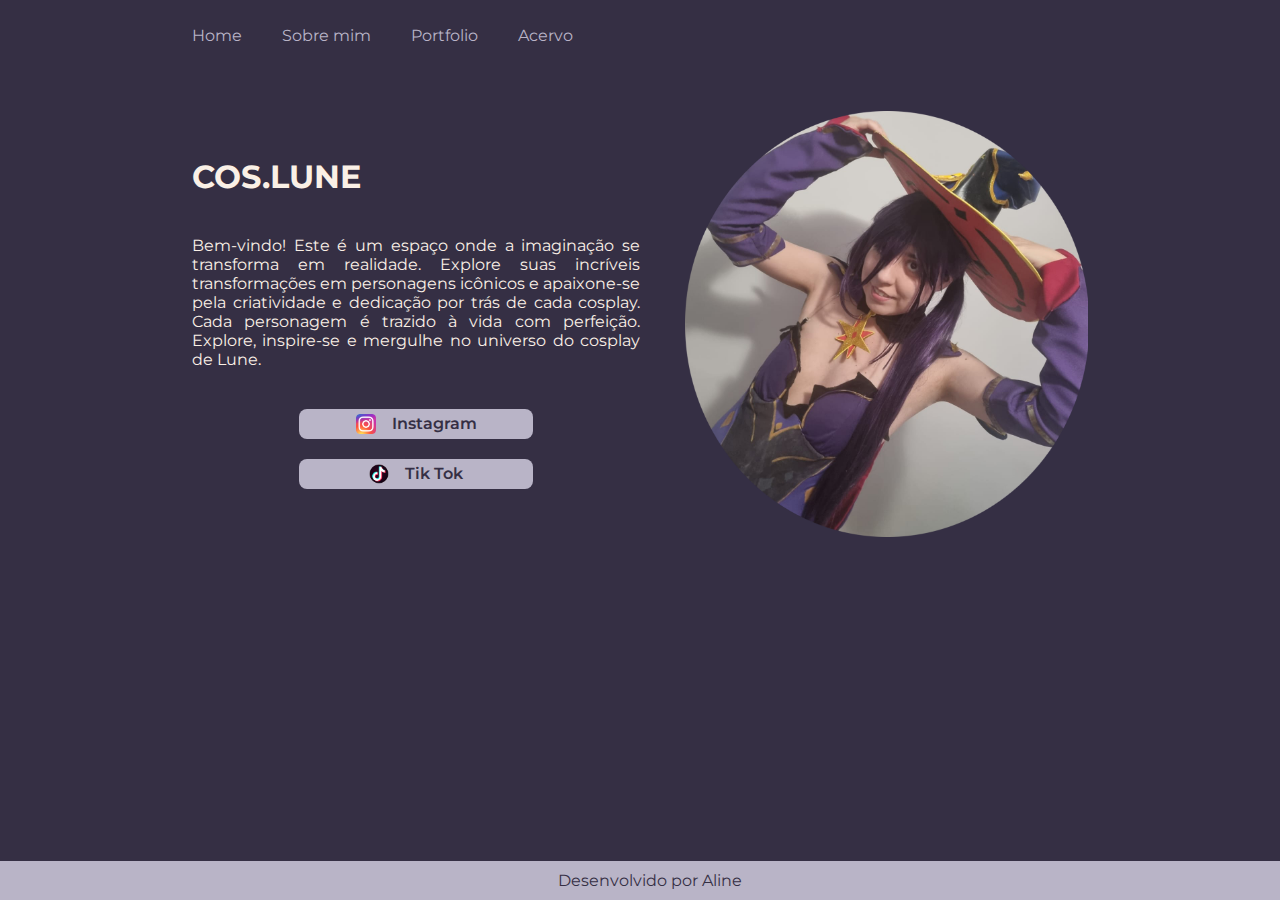
<file: index.html>
<!DOCTYPE html>
<html lang="pt-br">
<head>
    <meta charset="UTF-8">
    <meta name="viewport" content="width=device-width, initial-scale=1.0">
    <title>Portfolio</title>
    <link rel="stylesheet" href="style.css">
</head>
<body>
   <header class="cabecalho">
    <nav class="cabecalho__menu">
        <a class=cabecalho__menu__links href="index.html">Home</a>
        <a class=cabecalho__menu__links href="about.html">Sobre mim</a>
        <a class=cabecalho__menu__links href="portfolio.html">Portfolio</a>
        <a class=cabecalho__menu__links href="acervo.html">Acervo</a>
    </nav>
   </header> 
   <main class="apresentacao">
    <section class="apresentacao__conteudo">
<h1 class="apresentacao__conteudo__titulo"> COS.LUNE </h1>
<p class="apresentacao__conteudo__texto">Bem-vindo! Este é um espaço onde a imaginação se transforma em realidade. Explore suas incríveis transformações em personagens icônicos e apaixone-se pela criatividade e dedicação por trás de cada cosplay. Cada personagem é trazido à vida com perfeição. Explore, inspire-se e mergulhe no universo do cosplay de Lune.</p>
<div class="links">
 <a class="links__botoes" href="https://www.instagram.com/cos.lune/"><img class="imagem__icone" src="./assets/instagram.png">Instagram</a>
 <a class="links__botoes" href="https://www.tiktok.com/@cos.lune"><img class="imagem__icone" src="./assets/tiktok.png">Tik Tok</a>
</div>
</section>
<img class="imagem" src="./assets/teste.png"></main>
   <footer class="rodape"><p>Desenvolvido por Aline</p></footer>
</body>
</html>
</file>
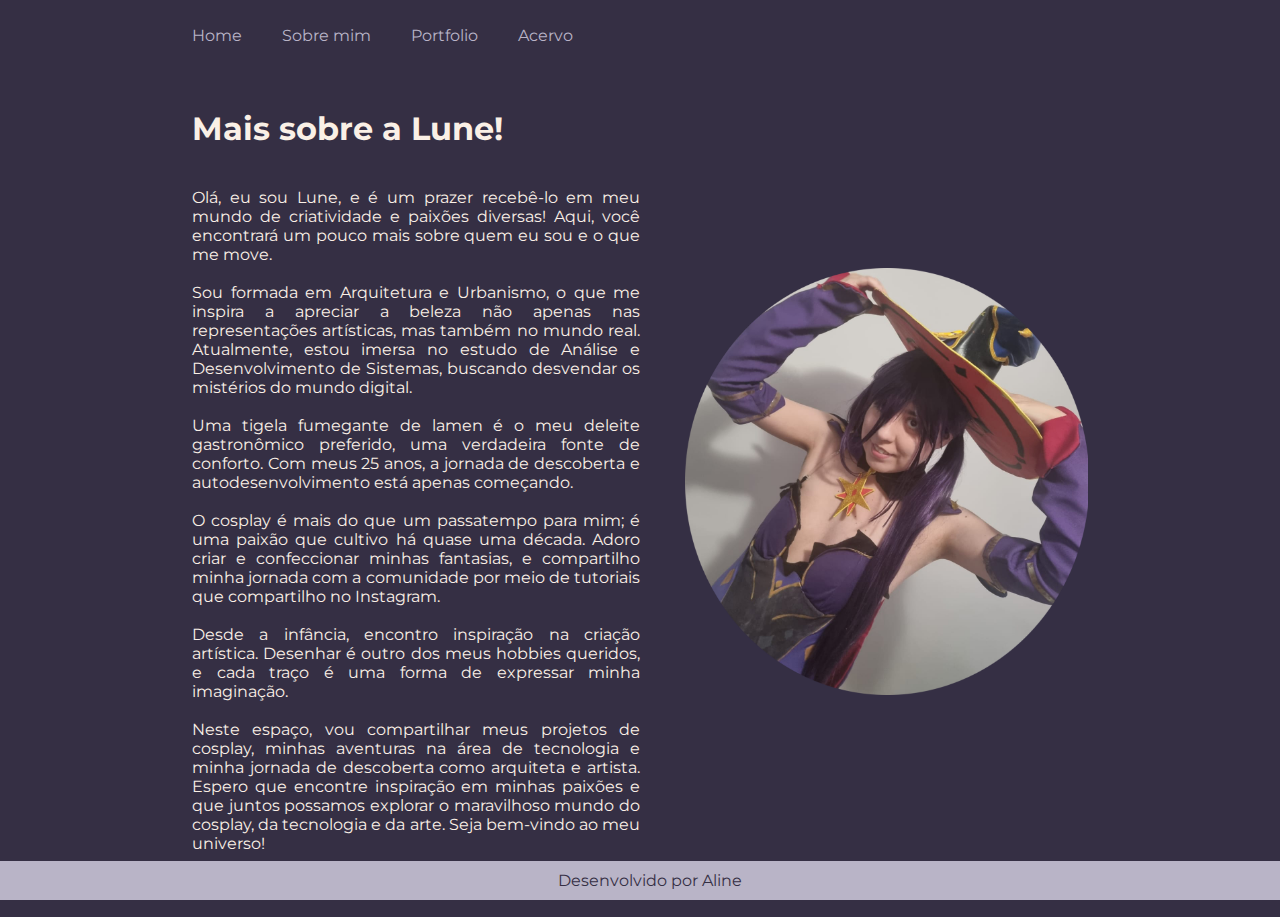
<file: about.html>
<!DOCTYPE html>
<html lang="pt-br">
<head>
    <meta charset="UTF-8">
    <meta name="viewport" content="width=device-width, initial-scale=1.0">
    <title>Portfolio</title>
    <link rel="stylesheet" href="style.css">
</head>
<body>
   <header class="cabecalho">
    <nav class="cabecalho__menu">
        <a class=cabecalho__menu__links href="index.html">Home</a>
        <a class=cabecalho__menu__links href="about.html">Sobre mim</a>
        <a class=cabecalho__menu__links href="portfolio.html">Portfolio</a>
        <a class=cabecalho__menu__links href="acervo.html">Acervo</a>
    </nav>
   </header> 
   <main class="apresentacao">
    <section class="apresentacao__conteudo">
        <h1 class="apresentacao__conteudo__titulo"> Mais sobre a Lune! </h1>
        <p class="apresentacao__conteudo__texto">Olá, eu sou Lune, e é um prazer recebê-lo em meu mundo de criatividade e paixões diversas! Aqui, você encontrará um pouco mais sobre quem eu sou e o que me move.
        <br><br> 
        Sou formada em Arquitetura e Urbanismo, o que me inspira a apreciar a beleza não apenas nas representações artísticas, mas também no mundo real. Atualmente, estou imersa no estudo de Análise e Desenvolvimento de Sistemas, buscando desvendar os mistérios do mundo digital.
        <br><br>    
        Uma tigela fumegante de lamen é o meu deleite gastronômico preferido, uma verdadeira fonte de conforto. Com meus 25 anos, a jornada de descoberta e autodesenvolvimento está apenas começando.
        <br><br> 
        O cosplay é mais do que um passatempo para mim; é uma paixão que cultivo há quase uma década. Adoro criar e confeccionar minhas fantasias, e compartilho minha jornada com a comunidade por meio de tutoriais que compartilho no Instagram.
        <br><br> 
        Desde a infância, encontro inspiração na criação artística. Desenhar é outro dos meus hobbies queridos, e cada traço é uma forma de expressar minha imaginação.
        <br><br> 
        Neste espaço, vou compartilhar meus projetos de cosplay, minhas aventuras na área de tecnologia e minha jornada de descoberta como arquiteta e artista. Espero que encontre inspiração em minhas paixões e que juntos possamos explorar o maravilhoso mundo do cosplay, da tecnologia e da arte. Seja bem-vindo ao meu universo!
</p>
</section>
<img class="imagem" src="./assets/teste.png"></main>
   <footer class="rodape"><p>Desenvolvido por Aline</p></footer>
</body>
</html>
</file>
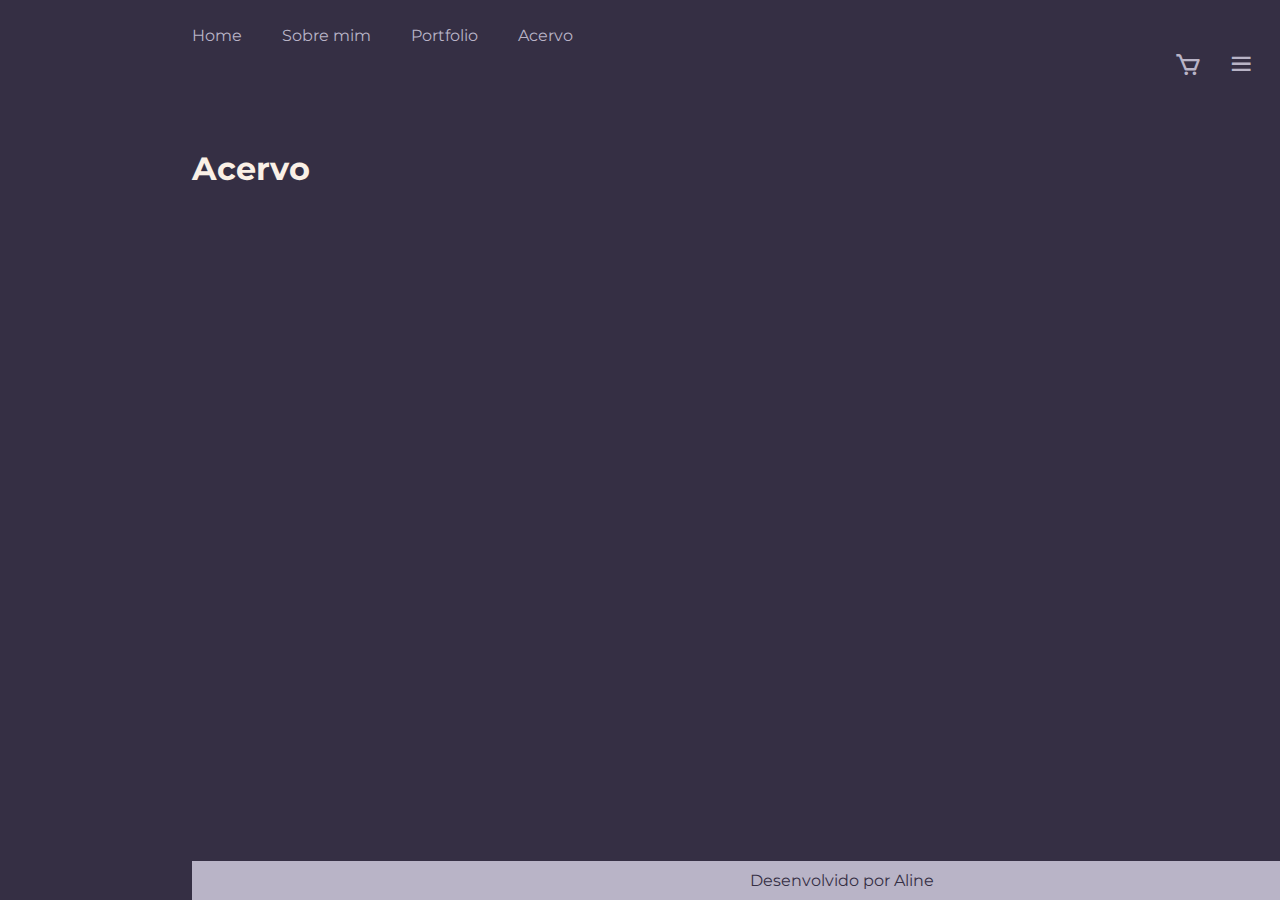
<file: acervo.html>
<!DOCTYPE html>
<html lang="pt-br">
<head>
    <meta charset="UTF-8">
    <meta name="viewport" content="width=device-width, initial-scale=1.0">
    <title>Portfolio</title>
    <link rel="stylesheet" href="style.css">
     <link rel="stylesheet"
  href="https://cdn.jsdelivr.net/npm/boxicons@latest/css/boxicons.min.css">
  <!-- or -->
  <link rel="stylesheet"
  href="https://unpkg.com/boxicons@latest/css/boxicons.min.css">
</head>
<body>
   <header class="cabecalho">
    <nav class="cabecalho__menu">
        <a class=cabecalho__menu__links href="index.html">Home</a>
        <a class=cabecalho__menu__links href="about.html">Sobre mim</a>
        <a class=cabecalho__menu__links href="portfolio.html">Portfolio</a>
        <a class=cabecalho__menu__links href="acervo.html">Acervo</a>
        </div><!--header icons-->
    </nav>
    <nav class="cabecalho__menu__shop">
        <div class="header-icons">
            <i class='bx bx-cart'></i>
            <div id="menu"><i class='bx bx-menu' ></i></div>
        </div><!--header icons-->
    </nav>

   </header> 
   <main class="apresentacao">
    <section class="apresentacao__conteudo">
<h1 class="apresentacao__conteudo__titulo"> Acervo</h1>
</section>
   <footer class="rodape"><p>Desenvolvido por Aline</p></footer>
</body>
</html>
</file>
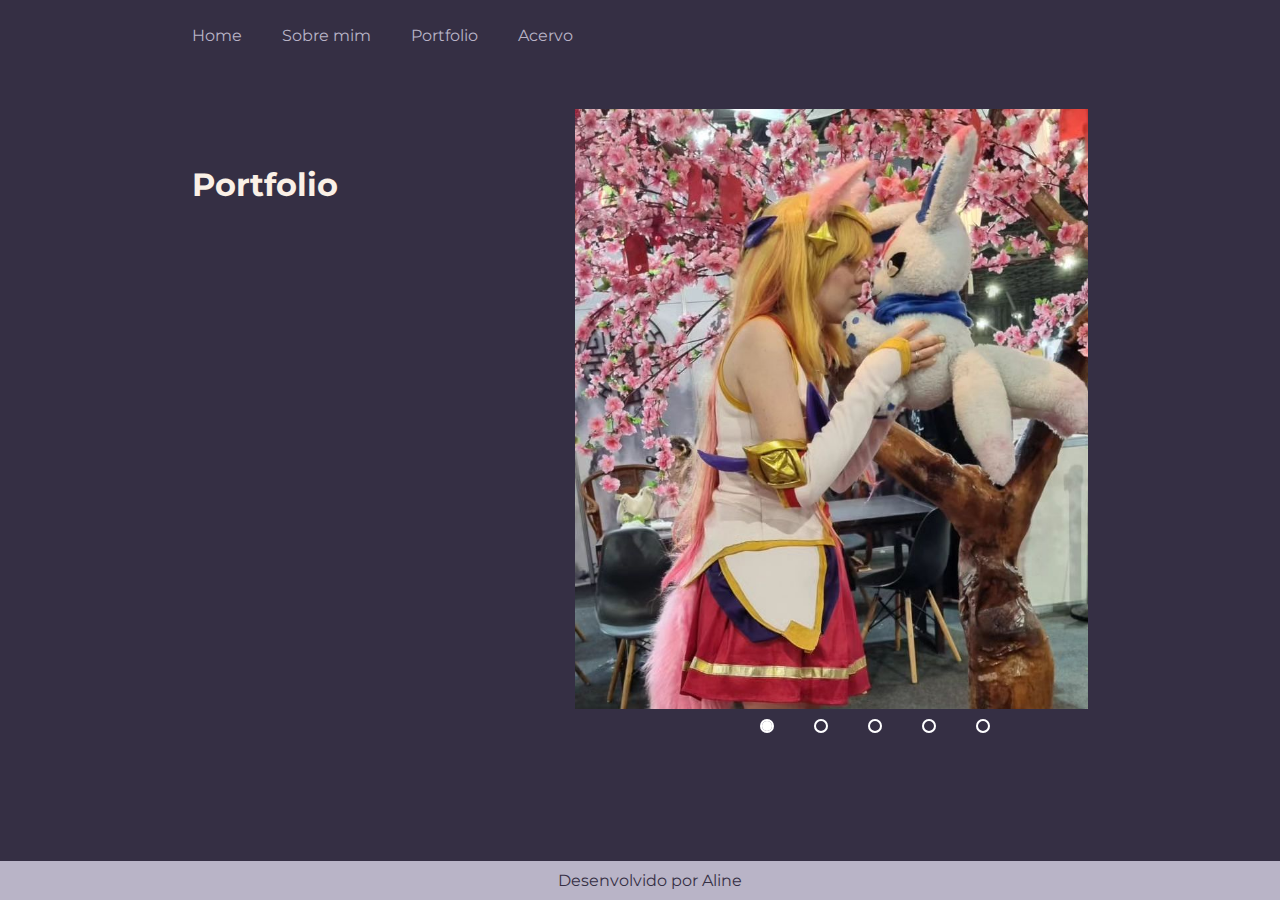
<file: portfolio.html>
<!DOCTYPE html>
<html lang="pt-br">
<head>
    <meta charset="UTF-8">
    <meta name="viewport" content="width=device-width, initial-scale=1.0">
    <title>Portfolio</title>
    <link rel="stylesheet" href="style.css">
</head>
<body>
   <header class="cabecalho">
    <nav class="cabecalho__menu">
        <a class=cabecalho__menu__links href="index.html">Home</a>
        <a class=cabecalho__menu__links href="about.html">Sobre mim</a>
        <a class=cabecalho__menu__links href="portfolio.html">Portfolio</a>
        <a class=cabecalho__menu__links href="acervo.html">Acervo</a>
    </nav>
   </header> 
   <main class="apresentacao">
    <section class="apresentacao__conteudo__portfolio">
        <h1 class="apresentacao__conteudo__titulo"> Portfolio </h1>
    </section>

        <div class="slider">

    <div class="slides">
        <!--Radio Buttons-->
        <input type="radio" name="radio-btn" id="radio1">
        <input type="radio" name="radio-btn" id="radio2">
        <input type="radio" name="radio-btn" id="radio3">
        <input type="radio" name="radio-btn" id="radio4">
        <input type="radio" name="radio-btn" id="radio5">

        <!--slide imagens-->
    <div class="slide first">
        <img src="./assets/imagem 2.jpg">
    </div> 

    <div class="slide">
        <img src="./assets/imagem 1.jpg">
    </div>

    <div class="slide">
        <img src="./assets/imagem 3.jpg">
    </div>

    <div class="slide">
        <img src="./assets/imagem 4.jpg">
    </div>

    <div class="slide">
        <img src="./assets/imagem 5.jpg">
    </div>
    
    <!--navigation auto-->
    <div class="navigation-auto">
        <div class="auto-btn1"></div>
        <div class="auto-btn2"></div>
        <div class="auto-btn3"></div>
        <div class="auto-btn4"></div>
        <div class="auto-btn5"></div>
    </div>

    <div class="manual-navigation">
        <label for="radio1" class="manual-btn"></label>
        <label for="radio2" class="manual-btn"></label>
        <label for="radio3" class="manual-btn"></label>
        <label for="radio4" class="manual-btn"></label>
        <label for="radio5" class="manual-btn"></label>
    </div>

    </div>
    </div>

    <script src="script.js"></script>
  </main>
   <footer class="rodape"><p>Desenvolvido por Aline</p></footer>
</body>
</html>
</file>
<file: style.css>
@import url('https://fonts.googleapis.com/css2?family=Krona+One&family=Montserrat:wght@400;600&display=swap');

:root{
    --cor-primaria: #352F44;
    --cor-secundaria: #B9B4C7;
    --cor-terciaria: #FAF0E6;
    --cor-hover: #5C5470;

    --fonte-primaria: 'Montserrat', 'sans-serif';
    --h1-font:4rem;
    --p-font: 1rem;
}
*{
    margin:0;
    padding:0;
}
body{
    background-color: var(--cor-primaria);
    color: var(--cor-terciaria);
}
.cabecalho{
    padding: 2% 0 0 15%;
}
.cabecalho__menu{
    display: flex;
    gap: 40px;
    
}
.cabecalho__menu__links{
    text-decoration: none;
    color:var(--cor-secundaria);
    font-family: var(--fonte-primaria);
}
.cabecalho__menu__shop{
    display:flex;
    justify-content: right;

}

.apresentacao{
    padding: 5% 15%;
    text-align: justify;
    display:flex;
    align-items: center;
    justify-content: space-between;
    font-family: var(--fonte-primaria);
   
}
.apresentacao__conteudo{
    width: 50%;
    display: flex;
    flex-direction: column;
    gap: 40px;
}

.apresentacao__conteudo__portfolio{
    width: 50%;
    display: flex;
    flex-direction: column;
    gap: 40px;
    margin-top: -50%;
}


.links{
    display:flex;
    flex-direction: column;
    gap:20px;
    justify-content: space-between;
    align-items: center;
}
.links__botoes{
    text-decoration: none;
    color:var(--cor-primaria);
    border-radius: 8px;
    padding: 5px;
    background-color: var(--cor-secundaria);
    display: flex;
    justify-content:center ;
    gap: 16px;
    width: 50%;
    font-family: var(--fonte-primaria);
    font-weight: 600;

}
.links__botoes:hover{
    background-color: var(--cor-hover);
}
.imagem__icone{
    width: 20px;
}
.imagem{
    width: 45%;
}

.rodape{
    padding: 10px ;
    position: fixed;
    bottom: 0;
    text-align: center;
    width: 100%;
    font-family: var(--fonte-primaria);
    background-color: var(--cor-secundaria);
    color:var(--cor-primaria)
}


.slider{
    margin: 0 auto;
    width:600px;
    height: 600px;
    overflow:hidden;
}

.slides{
    width:400%;
    height: 600px;
    display:flex;
}
.slides input{
    display:none;
}
.slide{
    width:25%;
    position: relative;
}
.slide img{
    width: 600px;
}
.manual-navigation{
    position:absolute;
    width:600px;
    margin-top:610px;
    display:flex;
    justify-content:center;
}

.manual-btn{
    border:2px solid #fff;
    padding:5px;
    border-radius:10px;
    cursor:pointer;
    transition: 1s;
}
.manual-btn:not(:Last-child){
margin-right: 40px;
}
.manual-btn:hover{
    background-color: #fff;
}
#radio1:checked ~ .first{
    margin-left:0;
}
#radio2:checked ~ .first{
    margin-left:-25%;
}
#radio3:checked ~ .first{
    margin-left:-50%;
}
#radio4:checked ~ .first{
    margin-left:-75%;
}
#radio5:checked ~ .first{
    margin-left:-100%;
}
.navigation-auto div{
    border:2px solid var(--cor-hover);
    padding:5px;
    border-radius: 10px;
    cursor: pointer;
    transition: 1s;
}
.navigation-auto{
    position: absolute;
    width: 600px;
    margin-top: 610px;
    display:flex;
    justify-content:center;
}
.navigation-auto div:not(:last-child){
    margin-right:40px;
}
#radio1:checked ~ .navigation-auto .auto-btn1{
    background-color: #fff
}
#radio2:checked ~ .navigation-auto .auto-btn2{
    background-color: #fff
}
#radio3:checked ~ .navigation-auto .auto-btn3{
    background-color: #fff
}
#radio4:checked ~ .navigation-auto .auto-btn4{
    background-color: #fff
}
#radio5:checked ~ .navigation-auto .auto-btn5{
    background-color: #fff
}

@media (max-width: 1200px) {
    .cabecalho{
        padding: 5%;
    }
    .cabecalho__menu{
        justify-content: center;
    }
    .apresentacao{
        flex-direction: column-reverse;
        padding: 5%;
    }
    .apresentacao__conteudo{
        width: auto;
    }
    .apresentacao__conteudo__portfolio{
        margin-top: 5%;
        margin-left: -50%;
    }

 /*   .slider{
        margin: 0 auto;
        width:100%;
        overflow:hidden;
        border:solid;

        
    }


    .slide img{
        width: auto;
        max-width: auto;
        height: auto;
    }*/
}

.header-icons{
    display:flex;
    align-items: center;
    color: var(--cor-secundaria);
    float: right;

}
#menu{
    font-size:35px;
    z-index:10001;
    cursor: pointer;
}

.header-icons i{
    margin-right: 25px;
    font-size: 28px;
    cursor:pointer;
    transition: all .5s ease;

}
.header-icons i :hover{
    transform: translateY(-5px);
    color:(var(--cor-hover));
}
</file>
